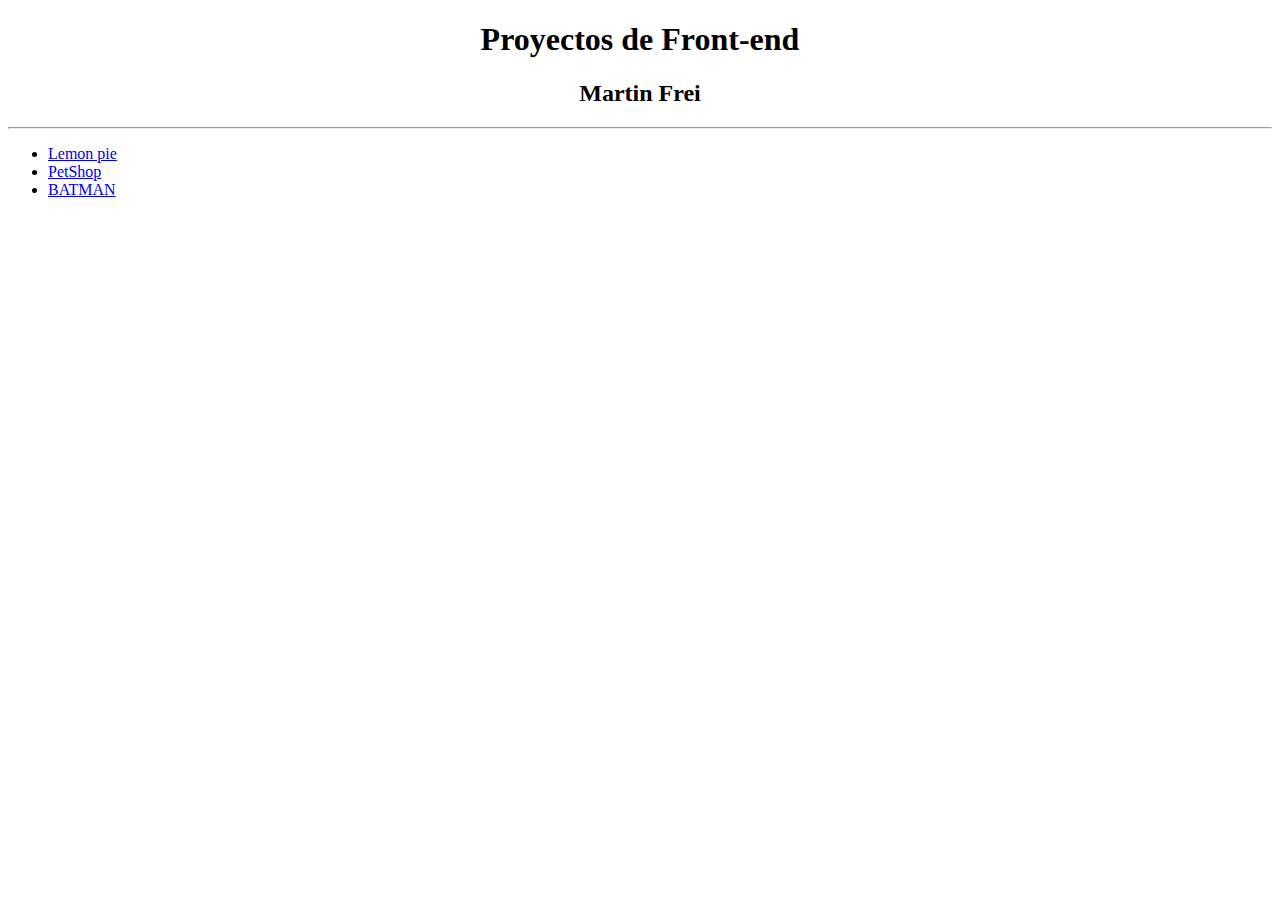
<file: index.html>
<!DOCTYPE html>
<html lang="en">
<head>
    <meta charset="UTF-8">
    <meta http-equiv="X-UA-Compatible" content="IE=edge">
    <meta name="viewport" content="width=device-width, initial-scale=1.0">
    <title>Proyectos Martin Frei</title>
</head>
<body>
    <header>
        <h1 align="center">Proyectos de Front-end</h1>
        <h2 align="center">Martin Frei</h2>
    </header>
    <hr>
    <ul>
       <li><a href="index_lemonpie.html">Lemon pie</a></li>
       <li><a href="index_petshop.html">PetShop</a></li>
       <li><a href="index_batman.html">BATMAN</a></li> 
    </ul>
    
    
    
</body>
</html>
</file>
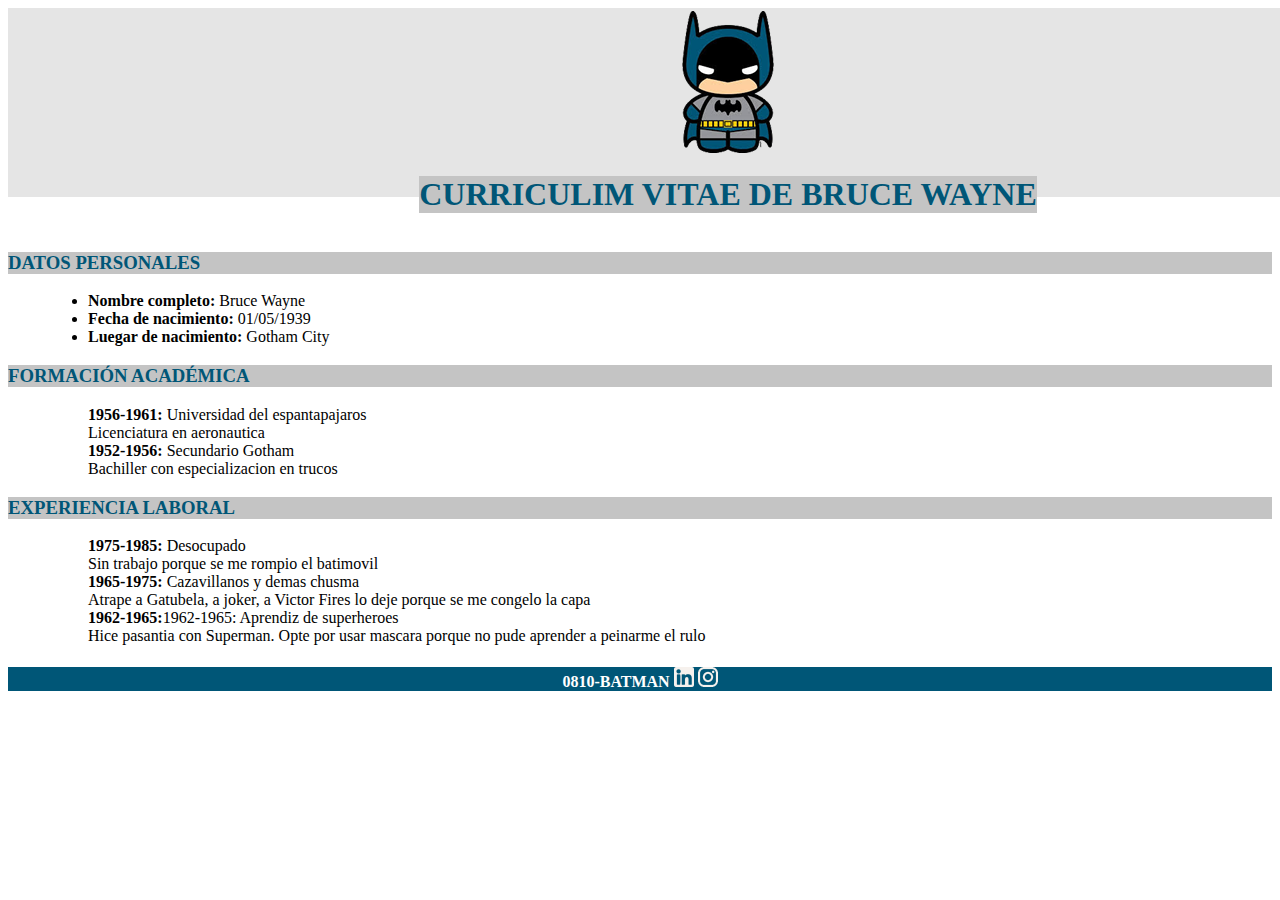
<file: index_batman.html>
<!DOCTYPE html>
<html lang="Es">
<head>
    <meta charset="UTF-8">
    <meta http-equiv="X-UA-Compatible" content="IE=edge">
    <meta name="viewport" content="width=device-width, initial-scale=1.0">
    <title>Pagina de Batman</title>
    <link rel="stylesheet" href="./css/style.css">
</head>
<body>
   <header>
       <img align='center' src="img/logo-batman.png" alt="Imagen Batman">
       <h1>CURRICULIM    VITAE    DE    BRUCE  WAYNE</h1>
   </header> 
   <br>
   <br>
<main>

<article>
    <dl>
        <dt><h3> DATOS PERSONALES</h3></dt>
        <dd>
<ul>
<li><span class='negrita'>Nombre completo:</span> 
    Bruce Wayne</li>
<li><span class='negrita'>Fecha de nacimiento: </span>01/05/1939</li>
<li><span class='negrita'>Luegar de nacimiento:</span> Gotham City</li>
</ul>
        </dd>
        <dt><h3> FORMACIÓN ACADÉMICA</h3></dt>
        <dd>
<ul style="list-style-type:none">
<li><span class='negrita'>1956-1961:</span> Universidad del espantapajaros <br>
Licenciatura en aeronautica
</li>
<li><span class='negrita'>1952-1956:</span>  Secundario Gotham 
    <br>
    Bachiller con especializacion en trucos
</li>
</ul>
        </dd>
        <dt><h3> EXPERIENCIA LABORAL</h3></dt>
        <dd>
<ul style="list-style-type:none">
    <li><span class='negrita'>1975-1985: </span> Desocupado
        <br>
        Sin trabajo porque se me rompio el batimovil
    </li>
    <li><span class='negrita'>1965-1975: </span>Cazavillanos y demas chusma
        <br>
        Atrape a Gatubela, a joker, a Victor Fires lo deje porque se me congelo la capa
    </li>
    <li><span class='negrita'>1962-1965:</span>1962-1965: Aprendiz de superheroes
        <br>
        Hice pasantia con Superman. Opte por usar mascara porque no pude aprender a peinarme el rulo
    </li>
</ul>
        </dd>
    </dl>
</article>
</main>
<footer>
    <h4> 0810-BATMAN <img src="./img/linkedin.png" alt="logo linkedin"> <img src="./img/instagram.png" alt="logo instagram"></h4>
</footer>

</body>
</html>
</file>
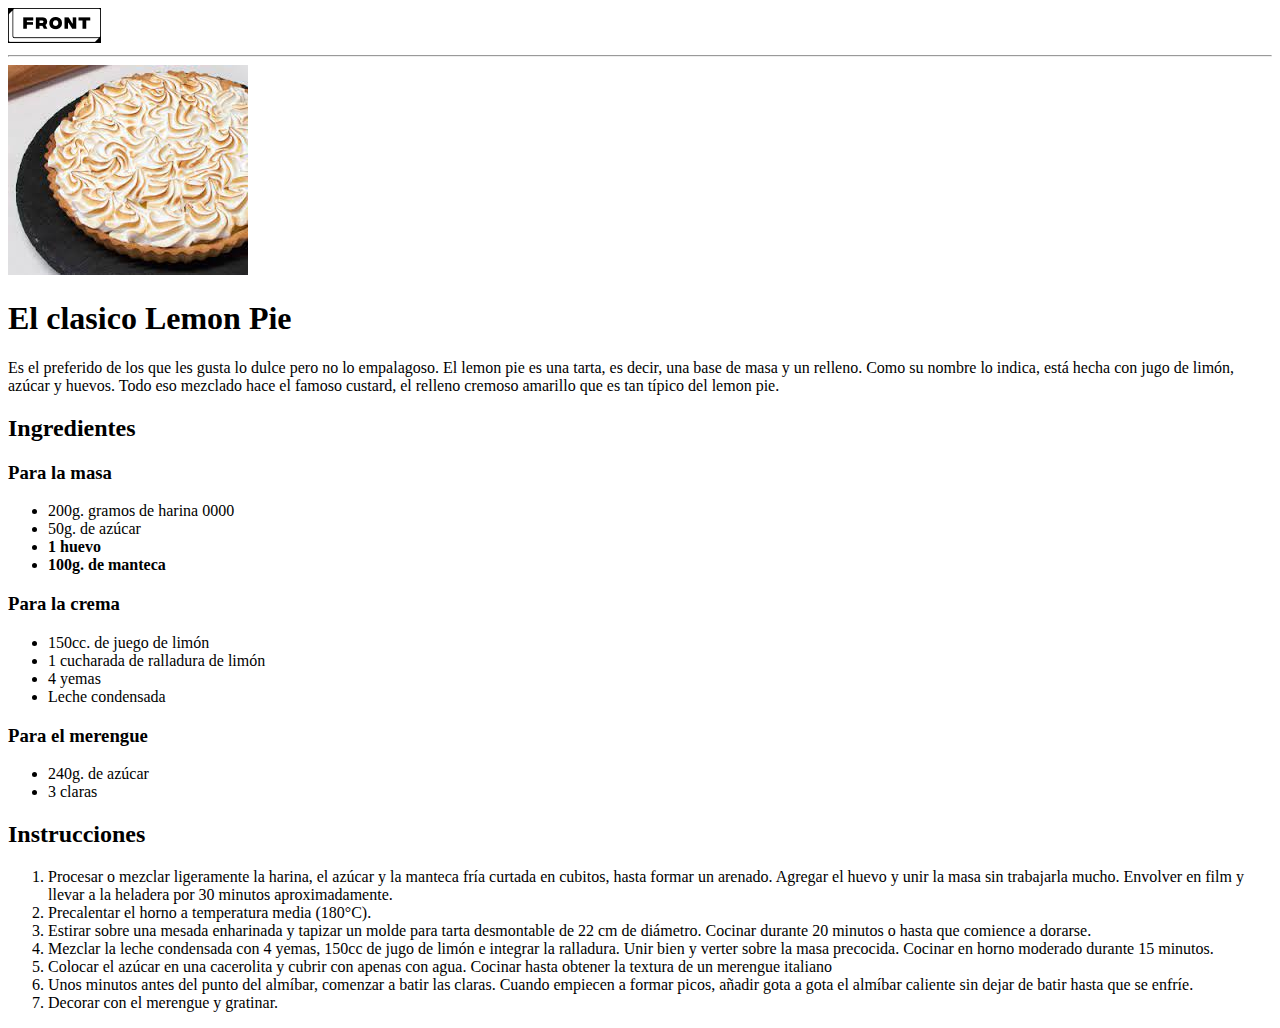
<file: index_lemonpie.html>
<!DOCTYPE html>
<html lang="es">
<head>
    <meta charset="UTF-8">
    <meta http-equiv="X-UA-Compatible" content="IE=edge">
    <meta name="viewport" content="width=device-width, initial-scale=1.0">
    <title>Receta Lemon Pie</title>
</head>
<body>
    <header>
       <img src="./img/logofront.png" alt="logo de front"> 
        <hr>

    </header>
    <img src="img/lemonpie.jpg" alt="Imagen de lemonpie">
    <h1> El clasico Lemon Pie</h1>
    <p>Es el preferido de los que les gusta lo dulce pero no lo empalagoso. El lemon pie es una tarta, es decir, una base de masa y un relleno. Como su nombre lo indica, está hecha con jugo de limón, azúcar y huevos. Todo eso mezclado hace el famoso custard, el relleno cremoso amarillo que es tan típico del lemon pie. </p>
<section>
    <h2>
        Ingredientes
    </h2>
    <section>
        <h3>Para la masa</h3>
        <ul>
            <li>200g. gramos de harina 0000</li>
            <li>50g. de azúcar</li>
            <li> <b>1 huevo</b> </li>
            <li> <b>100g. de manteca</b> </li>
        </ul>
    </section>
    <h3>Para la crema</h3>
        <ul>
            <li>150cc. de juego de limón</li>
            <li>1 cucharada de ralladura de limón</li>
            <li>4 yemas</li>
            <li>Leche condensada</li>
        </ul>
    </section>
    <h3>Para el merengue</h3>
        <ul>
            <li>240g. de azúcar</li>
            <li>3 claras</li>
        
        </ul>
    </section>
   
    <section>
        <h2>Instrucciones</h2>
        <ol>
            <li>Procesar o mezclar ligeramente la harina, el azúcar y la manteca fría curtada en cubitos, hasta formar un arenado. Agregar el huevo y unir la masa sin trabajarla mucho. Envolver en film y llevar a la heladera por 30 minutos aproximadamente.</li>
        <li>Precalentar el horno a temperatura media (180°C).</li>
        <li>Estirar sobre una mesada enharinada y tapizar un molde para tarta desmontable de 22 cm de diámetro. Cocinar durante 20 minutos o hasta que comience a dorarse.</li>
        <li>Mezclar la leche condensada con 4 yemas, 150cc de jugo de limón e integrar la ralladura. Unir bien y verter sobre la masa precocida. Cocinar en horno moderado durante 15 minutos.</li>
        <li>Colocar el azúcar en una cacerolita y cubrir con apenas con agua. Cocinar hasta obtener la textura de un merengue italiano</li>
        <li>Unos minutos antes del punto del almíbar, comenzar a batir las claras. Cuando empiecen a formar picos, añadir gota a gota el almíbar caliente sin dejar de batir hasta que se enfríe.</li>
        <li>Decorar con el merengue y gratinar.</li>
        </ol>
       </section>
</body>
</html>
</file>
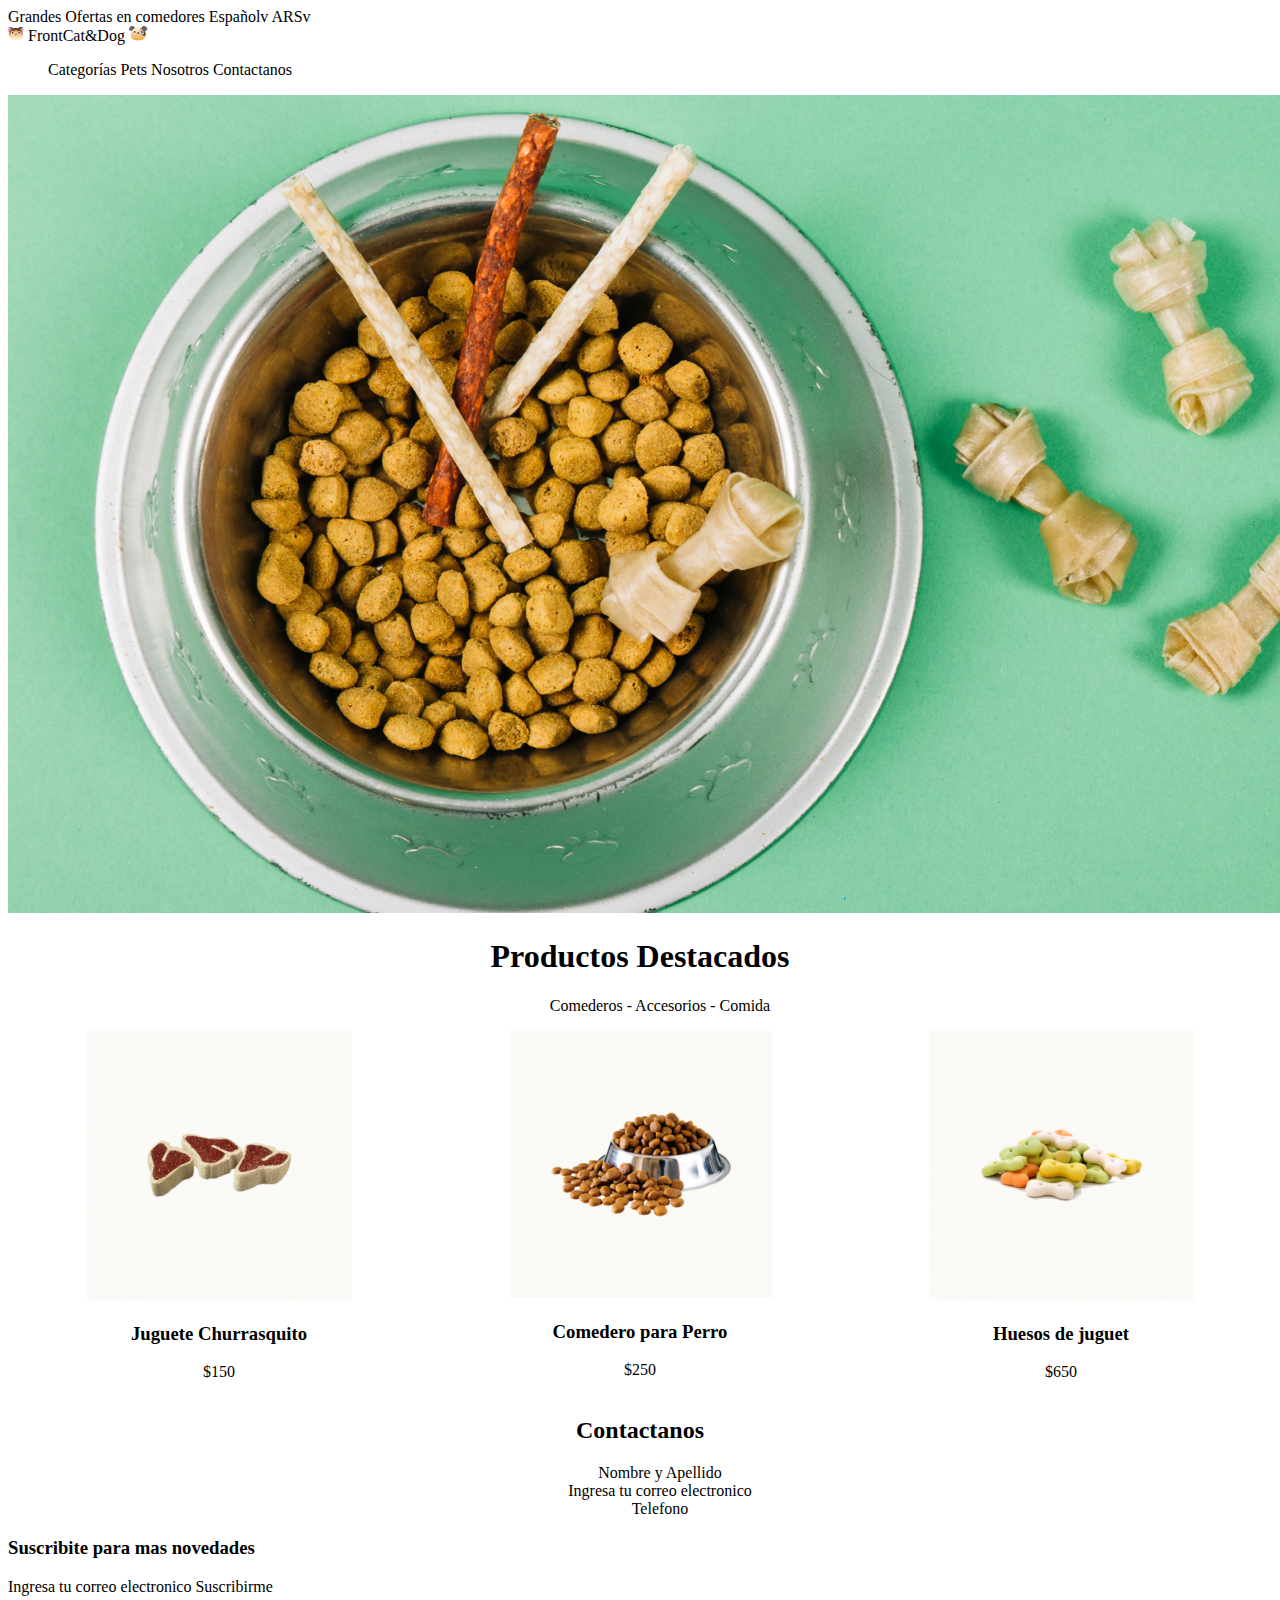
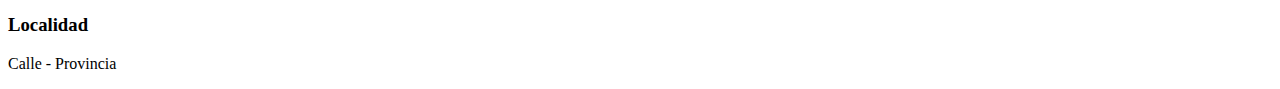
<file: index_petshop.html>
<!DOCTYPE html>
<html lang="Es">
<head>
    <meta charset="UTF-8">
    <meta http-equiv="X-UA-Compatible" content="IE=edge">
    <meta name="viewport" content="width=device-width, initial-scale=1.0">
    <title>Petshop</title>
    <link rel="stylesheet" href="css/petshop_style.css">
</head>
<body>
    <header>
        <div>Grandes Ofertas en comedores  
           Españolv ARSv </div>
           <nav>
             <img src="img/Cat.png" alt="imagen cat">  FrontCat&Dog <img src="img/Dog.png" alt="imagen dog"> <ul style="list-style-type:none"> <li>Categorías 
            Pets 
            Nosotros 
            Contactanos </li>
                </ul>
           </nav>
    </header>
    <main>
       <section>        <img src="img/ftodefondepethsop.png" alt="Foto de fondo petshop"></section>
       <section>
<section> <dl>
    <h1 align="center">Productos Destacados</h1>
    <dd align='center'>Comederos - Accesorios - Comida</dd></dl>
</section >
<section class="contenedor">
<article>
    <img  src="img/filete.png" alt="imagen filete">
    <h3>Juguete Churrasquito</h3>
    <p>$150</p>
</article>
<article>
    <img  src="img/comidaperro.png" alt="imagen comidaperro">
    <h3>Comedero para Perro</h3>
    <p>$250</p>
</article>
<article>
    <img  src="img/huesos.png" alt="imagen huesos">
    <h3> Huesos de juguet</h3>
    <p>$650</p>
</article>
</section>
   
<section>
    <div class="contacto">
    <h2>Contactanos</h2>
    <ul id="estilolista" style= "list-style-type:none">
        <li>Nombre y Apellido</li>
        <li>Ingresa tu correo electronico</li>
        <li>Telefono</li>
    </ul>
</div>
</section>


 

 



    
 
  










    </main>
    <footer>
       <div><h3>Suscribite para mas novedades</h3>
        <nav>Ingresa tu correo electronico  <span> Suscribirme</span></nav>
       </div>
<div> 
<h3>Localidad</h3>
<p>Calle - Provincia</p>
</div>
        
    </footer>
    
</body>

</html>
</file>
<file: css/style.css>
/*Header*/
header {
    background-color: #E5E5E5;
    display: flex;
    flex-direction: column;
    align-items: center;
    width: 1440px;
    height: 189px;
}

/*BODY*/
h1,dt{
    font-weight: bold;
    background-color: #C4C4C4;
    ;
    color: #005677;
    font-family: 'Times New Roman';

}
h4{
text-align:center;
    background-color: #005677;
    
    color: #FFFFFF;

}
.negrita {
    font-weight: bold;
}
#batman{
    align-items: center;
}
h1{
    text-align: center;
}
</file>
<file: css/petshop_style.css>
.contenedor{
    display: flex;    
    justify-content: space-around;
}
article p{
    text-align:center;
}
article h3{
    text-align: center;
}
.contacto{
    text-align: center;
}
</file>
